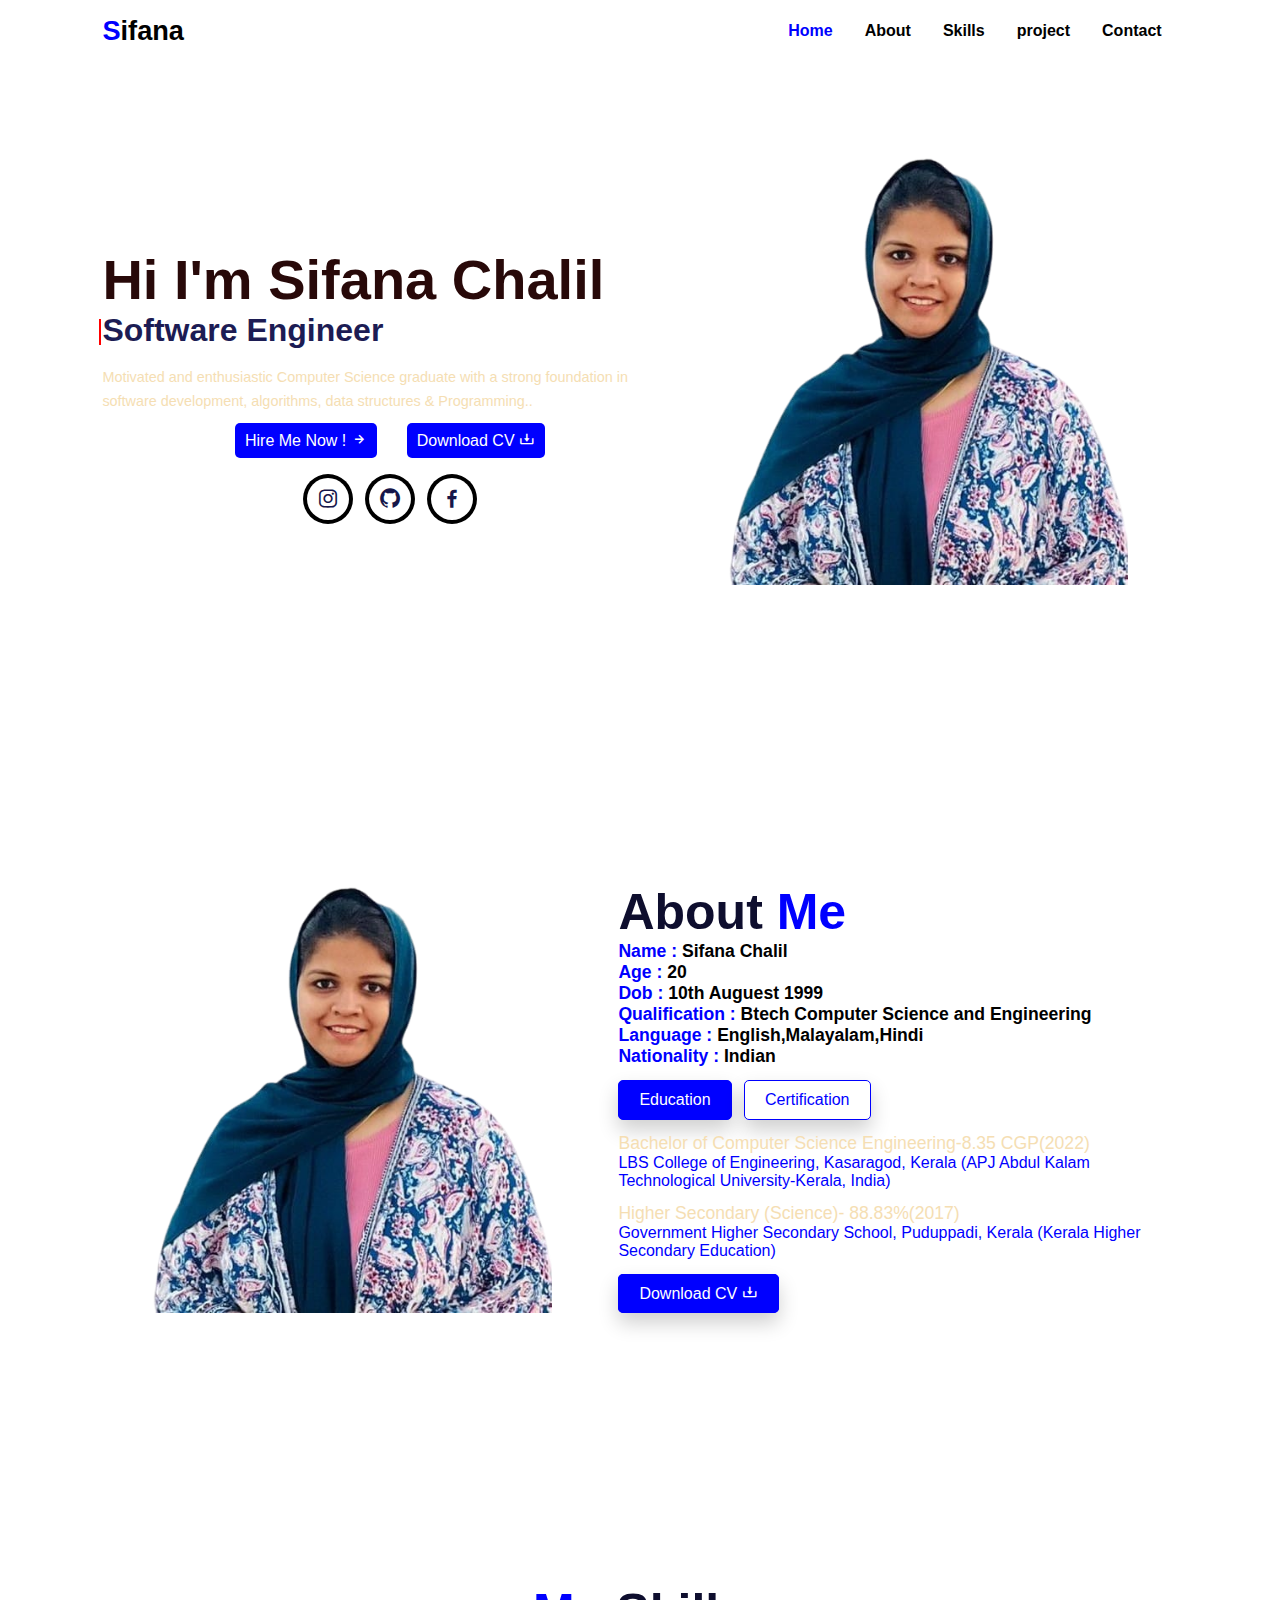
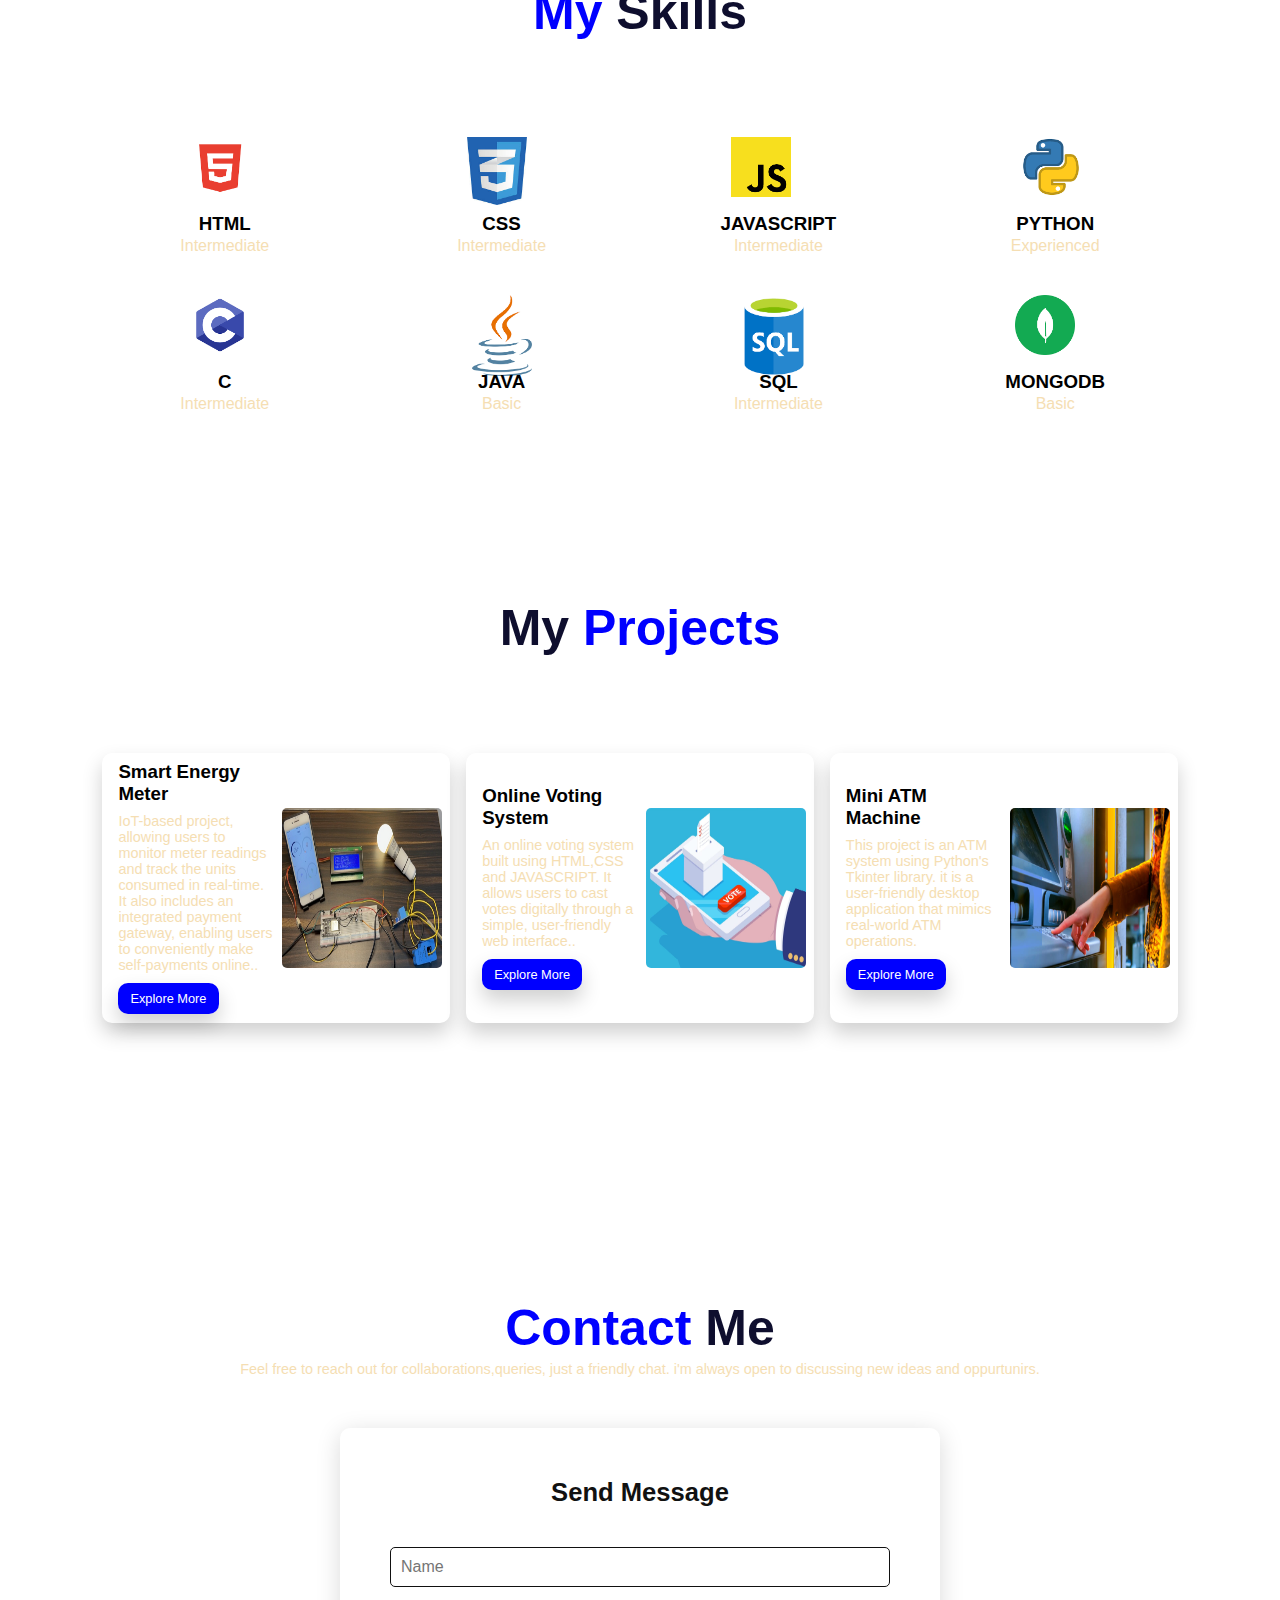
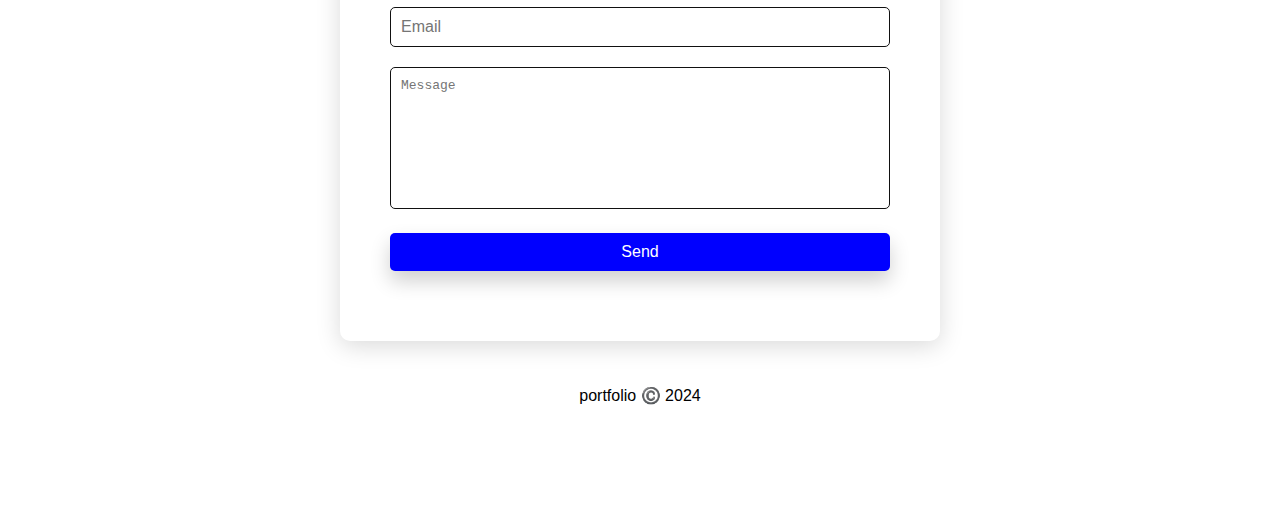
<file: index.html>
<!DOCTYPE html>
<html lang="en">
<head>
    <meta charset="UTF-8">
    <meta name="viewport" content="width=device-width, initial-scale=1.0">
    <link rel="stylesheet" href="css/style.css">
    <title>portfolio</title>
    <link href='https://unpkg.com/boxicons@2.1.4/css/boxicons.min.css' rel='stylesheet'>
</head>
<body>
    <div class="overlay"></div>
    <header>
        <a href="#" class="logo"><span>S</span>ifana</a>
        <ul class="navlist">
            <li><a href="#home" class="active">Home</a></li>
            <li><a href="#about">About</a></li>
            <li><a href="#skills">Skills</a></li>
            <li><a href="#projects">project</a></li>
            <li><a href="#contact">Contact</a></li>
        </ul>        
    </header>

    <!-- HOME -->
    <section class="home" id="home">
        <div class="sc-info">            
            <h1>Hi I'm Sifana Chalil</h1>
            <div class="text-animate">
                <h2>Software Engineer</h2>
            </div>
            <p>Motivated and enthusiastic Computer Science graduate with a strong foundation in software 
                development, algorithms, data structures & Programming..</p>
            <div class="btn-box">
                <a href="mailto:sifanac1999@gmailo.com" class="btn">Hire Me Now ! <i class='bx bx-right-arrow-alt' ></i></a>
                <a href="img/CV.pdf" target="_blank" class="btn btnCV">Download CV <i class='bx bx-download'></i></a>
            </div>

            <div class="social-media">
                <div class="bg-icon">
                    <a href="https://www.instagram.com/"><i class='bx bxl-instagram'></i></a>
                    <span></span>
                </div>
                <div class="bg-icon">
                    <a href="https://github.com/sifana1999"><i class='bx bxl-github'></i></a>
                    <span></span>
                </div>  
                <div class="bg-icon">
                    <a href="#"><i class='bx bxl-facebook'></i></a>
                    <span></span>
                </div>
            </div>
        </div>

        <div class="img-sc">
            <img src="img/1.png" alt="sifana">            
        </div>

    </section>

    <!-- ABOUT -->
    <section class="about" id="about">
        <div class="about-img">
            <img src="img/1.png" alt="" class="aboutsc">            
        </div>
        
        <div class="about-content">
            <h1 class="heading">About <span>Me</span></h1>
            <h4><span>Name : </span>Sifana Chalil</h4>
            <h4><span>Age : </span>20</h4>
            <h4><span>Dob : </span>10th Auguest 1999</h4>
            <h4><span>Qualification : </span>Btech Computer Science and Engineering</h4>
            <h4><span>Language : </span>English,Malayalam,Hindi</h4>            
            <h4><span>Nationality : </span>Indian</h4>

            <div class="about-btn">
                <button class="active">Education</button>                
                <button>Certification</button>
            </div>

            <div class="content-btn">
                <div class="content">
                    <div class="text-box">
                    <p>Bachelor of Computer Science Engineering-8.35 CGP(2022)</p>
                    <span>LBS College of Engineering, Kasaragod, Kerala 
                        (APJ Abdul Kalam Technological University-Kerala, India) </span>
                </div>
                <div class="text-box">
                    <p>Higher Secondary (Science)- 88.83%(2017)</p>
                    <span>Government Higher Secondary School, Puduppadi, Kerala  
                        (Kerala Higher Secondary Education)</span>
                </div>
                
                </div>

                <div class="content">
                    <div class="text-box">
                    <p>Architecting with Google Computer Engineering </p>
                    <span>coursera-2022</span>
                </div>
                <div class="text-box">
                    <p>ntroduction to Web Development. </p>
                    <span>coursera-2021</span>
                </div>
               
                </div>
            </div>
            <div class="cvContent">
                <a href="img/CV.pdf" target="_blank" class="btnCV">Download CV <i class='bx bx-download'></i></a>
            </div>
        </div>
    </section>
    
<!-- SKILL -->

    <section class="skills" id="skills">
        <div class="skills_text">
            <h1 class="heading"><span>My</span> Skills</h1>     
        </div>


         <div class="skills__info">
            <div class="skills__data">
                <div class="skills__img">
                    <img src="img/html.png" alt="skills image">
                </div>
                <h3 class="skills__name">
                       HTML
                </h3>

                <span class="skills__subname">
                    Intermediate
                </span>

            </div>
            
            <div class="skills__data">
                <div class="skills__img">
                    <img src="img/css.jpeg" alt="skills image">
                </div>
                <h3 class="skills__name">
                  CSS
                </h3>

                <span class="skills__subname">
                    Intermediate
                </span>

            </div>
            
            <div class="skills__data">
                <div class="skills__img">
                    <img src="img/js.png" alt="skills image">
                </div>
                <h3 class="skills__name">
                    JAVASCRIPT
                </h3>
                
                <span class="skills__subname">
                    Intermediate
                    
                </span>
                
            </div>
            
            <div class="skills__data">
                <div class="skills__img">
                    <img src="img/pyththon.png" alt="skills image">
                </div>
                <h3 class="skills__name">
                    PYTHON

                </h3>
                
                <span class="skills__subname">
                    Experienced
                </span>
                
            </div>

            <div class="skills__data">
                <div class="skills__img">
                    <img src="img/c.png" alt="skills image">
                </div>
                <h3 class="skills__name">
                  C
                </h3>

                <span class="skills__subname">
                    Intermediate
                </span>

            </div>

            <div class="skills__data">
                <div class="skills__img">
                    <img src="img/java.png" alt="skills image">
                </div>
                <h3 class="skills__name">
                  JAVA
                </h3>

                <span class="skills__subname">
                    Basic
                </span>

            </div>
            
            <div class="skills__data">
                <div class="skills__img">
                    <img src="img/sql.png" alt="skills image">
                </div>
                <h3 class="skills__name">
                 SQL
                </h3>

                <span class="skills__subname">
                    Intermediate
                </span>

            </div>

            <div class="skills__data">
                <div class="skills__img">
                    <img src="img/mongo.png" alt="skills image">
                </div>
                <h3 class="skills__name">
                 MONGODB
                </h3>

                <span class="skills__subname">
                    Basic
                </span>

            </div>
         </div>

        </div>

        </div>       
        
    </section>

<!-- PROJECT -->

    <section class="projects" id="projects">
        <div class="projects-text">
            <h1 class="heading">My <span>Projects</span></h1>
            
        </div>
        <div class="project-gallery">
            <div class="project-box mix uiux">
                <div class="project-content">
                    <h3>Smart Energy Meter</h3>
                    <p>IoT-based project, allowing users to monitor meter readings and track the units consumed in real-time. It also includes an integrated payment gateway, enabling users to conveniently make self-payments online..</p>
                    <a href="#" class="readMore">Explore More</a>
                </div>
                <div class="project-img">
                    <img src="img/sem.jpg" alt="">
                </div>
            </div>

            <div class="project-box mix web">
                <div class="project-content">
                    <h3>Online Voting System</h3>
                    <p>An online voting system built using HTML,CSS and JAVASCRIPT. It allows users to cast votes digitally through a simple, user-friendly web interface..</p>
                    <a href="#" class="readMore">Explore More</a>
                </div>
                <div class="project-img">
                    <img src="img/vote.jpeg" alt="">
                </div>
            </div>

            <div class="project-box mix web">
                <div class="project-content">
                    <h3>Mini ATM Machine</h3>
                    <p>This project is an ATM system using Python's
                        Tkinter library. it is a user-friendly desktop
                        application that mimics real-world ATM operations.</p>
                    <a href="#" class="readMore">Explore More</a>
                </div>
                <div class="project-img">
                    <img src="img/atm.jpeg" alt="">
                </div>
            </div>
     
    </section>


 <!-- CONTACT -->

    <section class="contact" id="contact">
        <div class="contact_text">
      <h1 class="heading"><span>Contact</span> Me</h1>
      <p>Feel free to reach out for collaborations,queries, just a friendly chat. i'm always open to discussing new ideas and oppurtunirs.</p>
        </div>
        <div class="content1">
            <div class="row">
                <form name="submit-to-google-sheet" id="">
              <h3>Send Message</h3>
              
                <div class="input-box">
                <input type="text" name="name" value="" placeholder="Name">
                </div>
                <div class="input-box">
                <input type="text" name="email" value="" placeholder="Email">
                </div>
                <div class="input-box">
                <textarea name="message" rows="8" cols="80" placeholder="Message"></textarea>
                </div>
                <div class="input-box">
                <input type="submit" class="send-btn" name="" value="Send">
                </div>
            </form>
          </div>
        </div>
        <div class="copyright">
            <p>portfolio ©️ 2024</p>
          </div>
  </section>
  <script src="js/script.js" charset="utf-8"></script>
 
</body>
</html>
</file>
<file: css/style.css>
*{
   
    margin: 0;
    box-sizing: border-box;
    list-style: none;
    scroll-behavior: smooth;
}

body{
    font-family: 'Poppins', sans-serif;
    background: white;
    overflow-x: hidden;
}

header{
    padding: 15px 8%;
    width: 100%;
    position: fixed;
    top: 0;
    left: 0;
    display: flex;
    align-items: center;
    justify-content: space-between;
    background: white;
    z-index: 100;
    transition: .3s;
}

header .logo{
    font-size: 1.7rem;
    font-weight: 700;
}
a{
    text-decoration: none;
    color: #000;
}
span{
    background: white;
    
    color: blue;
}

ul.navlist{
    display: flex;
}

.navlist li{
    margin: 0 1rem;
}

.navlist li a{
    display: inline-flex;;
    font-weight: 600;
}

.navlist li a:hover,.navlist li a.active{
    background: white;   
    color: blue;
}

.right-header{
    display: flex;
    align-items: center;
    justify-content: end;
    grid-gap: .8rem;
}
.btn-box{
    display: flex;
    justify-content: center;
    margin: 10px 0;
}

/* ==================== home section css code ============================ */

section{
    padding: 90px 8%;
}

.home{
    
    height: 100%;
    width: 100%;
    display: flex;
   
    align-items: center;
    
    background: white;
}

.sc-info{
    margin-top: 3rem;
}

.sc-info h3{
    color: rgb(17, 17, 60);
    font-weight: 300;
    text-transform: uppercase;
    font-size: 1.1rem;
}

.sc-info h1{
    font-size: 3.5rem;
    color: rgb(40, 9, 9);
}

.text-animate{
    width: 22.8rem;
    position: relative;
}

.text-animate h2{
    font-size: 2rem;
    font-weight: 700;
    margin-bottom: 1rem;
    color: rgb(28, 28, 84);
    background-repeat: no-repeat;
    
}

.text-animate h2::before{
    content: "";
    position: absolute;
    top: 7px;
    left: -3px;
    width: 0;
    height: 70%;
    border-right: 2px solid red;
    animation:  3s linear infinite;
    animation-delay: 2s;
}


.sc-info p{
    font-size: .9rem;
    color: wheat;
    line-height: 1.5rem;
}
.btn{
    background: blue;
    color: #fff;
    padding: 8px 10px;
    border-radius: 5px;
    font-weight: 500;
    transition: all .3s ease;
    margin: 0 15px;
}

.btnCV{
    background: blue;
    color: #fff;
    padding: 8px 10px;
    border-radius: 5px;
    font-weight: 500;
    transition: all .3s ease;
}
.btn:hover,.btn-box .btnCV:hover{
    box-shadow: rgba(0,0,0,0.19)0px 10px 20px;
    
}
.social-media{
    display: flex;
    justify-content: center;
    
}
.social-media a{
    width: 42px;
    height: 42px;
    font-size: 1.5rem;
    color: rgb(22, 22, 73);
    background: #fff;
    display: inline-flex;
    justify-content: center;
    align-items: center;
    transition: .4s;
    border-radius: 50%;
    z-index: 1;
    margin: 10px;
}
.social-media a:hover{
    background: blue;
    color: #fff;
}

.bg-icon{
    position: relative;
    display: flex;
    justify-content: center;
    align-items: center;
}

.bg-icon span{
    position: absolute;
    width: 50px;
    height: 50px;
    background: black;
    border-radius: 50%;
    display: flex;
    align-items: center;
    justify-content: center;
    animation: animate 1s linear infinite;
}

.img-sc{
    position: relative;
    
    
}

.img-sc img{
    position: relative;
    width: 500px;
    height: auto;
    z-index: 10;
    padding: 10%;
}


.text b{
    position: absolute;
    transform-origin: 0 247px;
    display: block;
    top: 0;
    left: 50%;
    font-size: 1.2rem;
}

/* ==================== About section css code ============================ */

.about{
    display: flex;
    justify-content: space-between;
    align-items: center;
    gap: 1rem;
}

.about .about-img{
    position: relative;
}

.about .about-img .aboutsc{
    position: relative;
    width: 500px;
    height: auto;
    z-index: 10;
    padding: 10%;   
}
.about-content{
    padding: 3rem 0;
    width: 100%;
}

.about-content h1{
    color: rgb(14, 14, 46);
    font-size: 50px;
}

.about-content p{
    color: wheat;
    font-weight: 500;
}

.about-content h4{
    color: #000;
    font-size: 1.1rem;
}

.text-box p{
    font-size: 1.1rem;
    font-weight: 300;
}

.about-btn{
    margin: .8rem 0;
}
.about-btn button{
    background: rgb(255, 255, 255);
    padding: 10px 20px;
    border-radius: 5px;
    border: 1px solid blue;
    font-size: 1rem;
    font-weight: 500;
    color:blue ;
    box-shadow:rgba(0,0,0,0.19)0px 10px 20px;
    margin-right: .5rem;
    cursor: pointer;
    transition: all .3s ease;
}
.cvContent a{
    background: blue;
    padding: 10px 20px;
    border-radius: 5px;
    border: 1px solid blue;
    font-size: 1rem;
    font-weight: 500;
    color:white;
    box-shadow:rgba(0,0,0,0.19)0px 10px 20px;
    margin-right: .5rem;
    cursor: pointer;
    transition: all .3s ease;
}
.about-btn button.active{
    background: blue;
    color: white;
}
.text-box{
    margin: .8rem 0;
}

.content-btn  .content:not(:first-child){
    display: none;
}

.about-btn button:hover{
    box-shadow: rgba(0,0,0,0.19)0px 10px 20px;
}

.cvContent{
    margin-top: 1.5rem;
}

/* ==================== skill section css code ============================ */


.skills{
    position: relative;
    padding-top: 30px;
}
.skills_text{
    padding: 6rem 0;
    text-align: center;
}

.skills_text h1{
    color: rgb(14, 14, 46);
    font-size: 50px;
}

.skills__info ,
.skills__blob,
.skills__data
{

  display: grid;
  
   
}
.skills__info 
{
  grid-template-columns: repeat(4, 1fr);
   gap: 2.5rem 2rem;
}
.skills__img
{
    height: 60px;
  width: 80px;
  justify-content: center;
  place-items: center;
  margin-bottom: 1rem;
  transition:  .4s;  
}

.skills__img img
{

  width: 60px;
  
}

.skills__data
{
  justify-content: center;
  text-align: center;
}

.skills__name
{
  font-size: 300;
  margin-bottom: .10rem;
}
.skills__subname
{
  font-size: 200;

  color: wheat;
}

.skills__img:hover img
{
  animation: bounce-skills .6s;
}
@keyframes bounce-skills
{
   0%
   {
      transform: translate(0);
   }
   20%
   {
    transform: translateY(-6px);
   }
   40%
   {
    transform: translate(0);
   }
   60%
   {
    transform: translateY(-3px);
   }
   80%
   {
    transform: translate(0);
   }

}

/* ==================== project section css code ============================ */
.projects{
    position: relative;
    padding-top: -0px;
    
}
.projects-text{
    padding: 6rem 0;
    text-align: center;
}

.projects-text h1{
    color: rgb(14, 14, 46);
    font-size: 50px;
}


.project-gallery{
    display: grid;
    grid-template-columns: repeat(3, 1fr);
    gap: 1rem;
    height: auto;
   
}

.project-img img{
    display: block;
    width: 100%;
    height: 160px;
    transition: .3s;
}

.project-box{
    display: flex;
    justify-content: space-between;
    align-items: center;
    gap: .5rem;
    padding: .5rem;
    box-shadow:rgba(0,0,0,0.19)0px 10px 20px;
    background: white;
    border-radius: 10px;
    transition: all .3s ease;
    
}
.readMore{
    color: white;
    background-color: blue;
    box-shadow:rgba(0,0,0,0.19)0px 10px 20px;
    border-radius: 10px;
    
}
.project-content{
    width: 100%;
    padding-left: .5rem;
    padding-bottom: .5rem;
}

.project-img{
    width: 100%;
    border-radius: 5px;
    overflow: hidden;
}

.project-box:hover img{
    transform: scale(1.1);
}

.project-content a.readMore{
    padding: 8px 12px;
    font-size: .8rem;
}

.project-content p{
    font-size: .9rem;
    color:wheat;
    margin: .5rem 0 1rem 0;
}


/* ==================== contact section css code ============================ */

.contact{
    position: relative;
  
    
}
.contact_text{
    padding: 6rem 0;
    text-align: center;
}

.contact_text h1{
    color: rgb(14, 14, 46);
    font-size: 50px;
}
.contact_text p{
    font-size: .9rem;
    color: wheat;
    line-height: 1.5rem;
}
.contact .content1{
    display: flex;
    justify-content: center;
    flex-wrap: wrap;
    flex-direction: column;
    padding-top: 1px;
    
  }
  
  .contact .content1 .row{
    
    display: flex;
    justify-content: center;
    flex-wrap: wrap;
    flex-direction: row;
    
  }
  
form{
    
    background: #fff;
    max-width: 600px;
    margin-top: -50px;
    padding: 50px;
    border-radius: 10px;
    box-shadow: 0 5px 25px rgba(1 1 1 / 15%);
  }
  
  form h3{
    color: #111;
    font-size: 1.6em;
    font-weight: 600;
    text-align: center;
    margin-bottom: 40px;
  }
  
form .input-box{
    position: relative;
    width: 100%;
    margin-bottom: 20px;
  }
  form .input-box input,
  form .input-box textarea
  {
    color: #111;
    width: 100%;
    padding: 10px;
    font-size: 1em;
    font-weight: 400;
    outline: none;
    border: 1px solid #111;
    border-radius: 5px;
    resize: none;
  }
  
  
  form .input-box .send-btn{
    background: blue;
    padding: 10px 20px;
    border-radius: 5px;
    border: none;
    font-size: 1rem;
    font-weight: 500;
    color:white ;
    box-shadow:rgba(0,0,0,0.19)0px 10px 20px;
    margin-right: .5rem;
    cursor: pointer;
    transition: all .3s ease;
  }
  
  form .input-box .send-btn:hover{
    background:blue;
  }
  .copyright{
    width: 100%;
    text-align: center;
    padding: 25px 0;
    background: white;
    font-weight: 300;
    margin-top: 20px;
}


@media(max-width:1200px){
    html{
        font-size: 95%;
    }
}

@media(max-width:991px){
    header,section,footer{
        padding-left: 3%;
        padding-right: 3%;
    }
    .home,.project-box{
        flex-direction: column-reverse;
    }
    .about,.content{
        flex-direction: column;
    }
    .about .about-img .aboutsc{
        width: 100%;
    }
    
    .project-img img{
        width: 100%;
        height: 100%;
    }
    .project-gallery{
        grid-template-columns: repeat(auto-fill,minmax(250px , 1fr));
    }
    .img-sc{
        margin-top: 3rem;
    }
}

@media(max-width:768px){
   
    .menu-icon .bar,.menu-icon::after,.menu-icon::before{
        display: block;
    }
    ul.navlist{
        position: absolute;
        top: -1000px;
        transition: all .3s ease;
        width: 100%;
        text-align: center;
        display: block;
        background: var(--gradient-white-bg);
        left: 0;
        border-top: 2px solid rgba(248, 202, 202, .7);
    }
    ul.navlist a{
        font-size: 1.5rem;
        margin: 1rem 0;
    }
    .navlist.active{
        top: 100%;
    }
    .overlay{
        width: 100vw;
        height: 100vh;
        top: 0;
        left: 0;
        position: fixed;
        background: rgba(0,0,0,0.5);
        z-index: 8;
        opacity: 0;
        transform: .3s;
        pointer-events: none;
    }
    body.open .overlay{
        opacity: 1;
        pointer-events: auto;
    }
    .btn{
        padding: 10px;
    }
    .home{
        grid-gap: 0;
    }
    
}

@media(max-width:530px){
    html{
        font-size: 80%;
    }
    section{
        padding: 50px 3%;
    }
    .contact-info form .input-box{
        display: block;
    }
    .input-box input {
        width: 100%;
    }
    
    .img-sc img{
        width: 100%;
    }
    .text-animate{
        width: 23.8rem;
    }
    .btn-box{
        margin-bottom: 3rem;
    }
    .about-btn button{
        padding: 10px 15px;
    }
    
}
</file>
